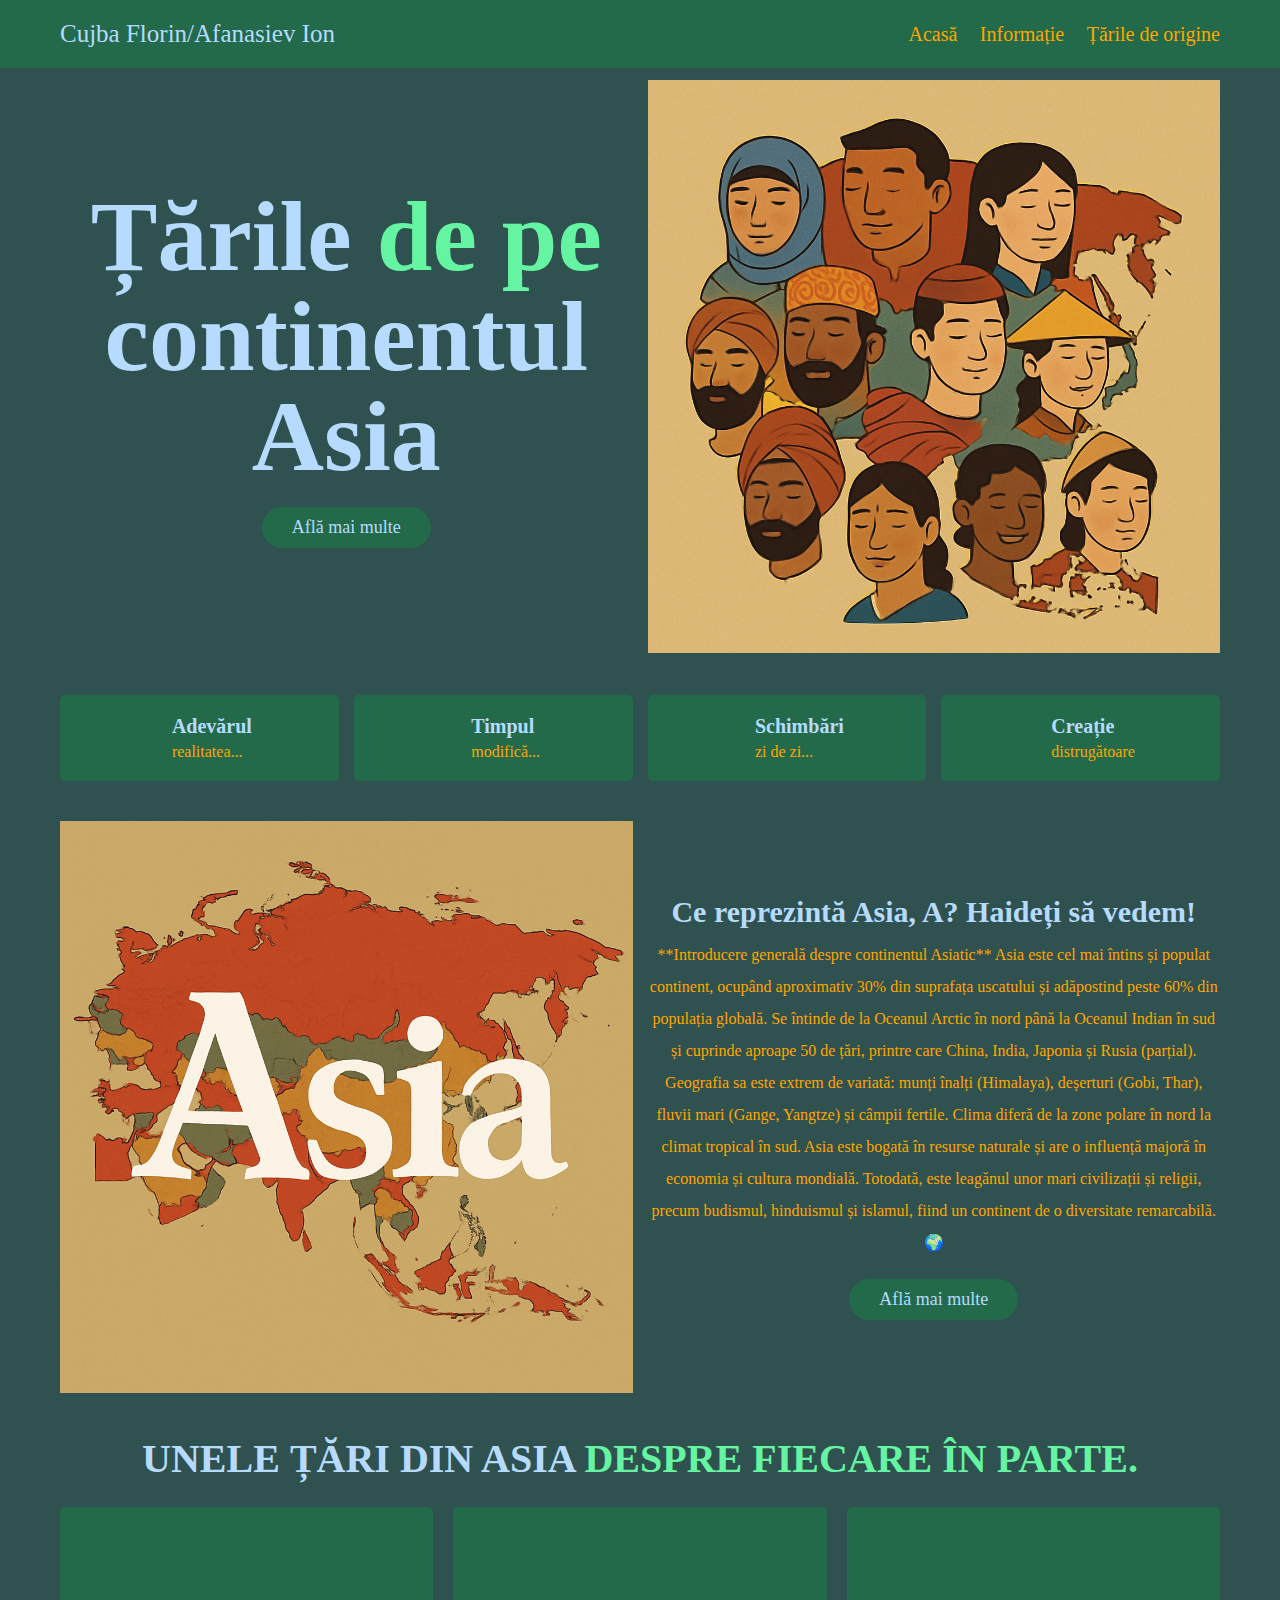
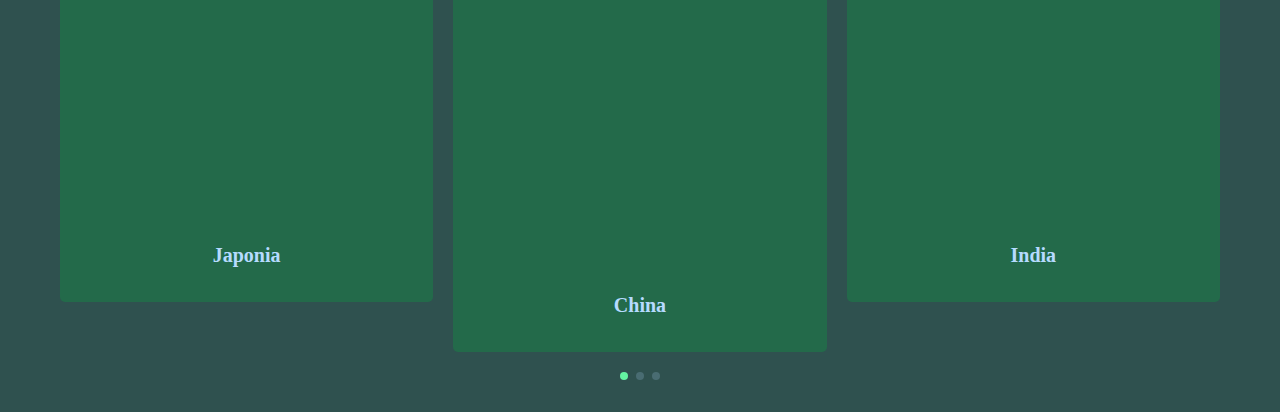
<file: index.html>
<!DOCTYPE html>
<html lang="en">

<head>
   <meta charset="UTF-8">
   <meta http-equiv="X-UA-Compatible" content="IE=edge">
   <meta name="viewport" content="width=device-width, initial-scale=1.0">
   <title> ClimaTorRyad</title>

   <!-- swiper css link  -->
   <link rel="stylesheet" href="https://unpkg.com/swiper@8/swiper-bundle.min.css" />

   <!-- font awesome cdn link  -->
   <link rel="stylesheet" href="https://cdnjs.cloudflare.com/ajax/libs/font-awesome/6.1.1/css/all.min.css">

   <!-- custom css file link  -->
   <link rel="stylesheet" href="css/style.css">

</head>

<body>



   <!-- header section starts  -->

   <header class="header">

      <section class="flex">

         <a href="#home" class="logo">Cujba Florin/Afanasiev Ion</a>

         <nav class="navbar">
            <a href="#home">Acasă</a>
            <a href="#about">Informație</a>
            <a href="#courses">Țările de origine</a>


         </nav>

         <div id="menu-btn" class="fas fa-bars"></div>

      </section>

   </header>

   <!-- header section ends -->

   <!-- home section starts  -->

   <section class="home" id="home">

      <div class="row">

         <div class="content">
            <h3>Țările <span> de pe </span> continentul Asia</h3>
            <a href="#contact" class="btn">Află mai multe</a>
         </div>

         <div class="image">
            <img src="images/Asia2.jpeg" alt="">
         </div>

      </div>

   </section>

   <!-- home section ends -->

   <!-- couter section stars  -->

   <section class="count">

      <div class="box-container">

         <div class="box">
            <i class="..."></i>
            <div class="content">
               <h3>Adevărul</h3>
               <p> realitatea...</p>
            </div>
         </div>

         <div class="box">
            <i class="..."></i>
            <div class="content">
               <h3>Timpul </h3>
               <p>modifică...</p>
            </div>
         </div>

         <div class="box">
            <i class="..."></i>
            <div class="content">
               <h3>Schimbări </h3>
               <p>zi de zi...</p>
            </div>
         </div>

         <div class="box">
            <i class="..."></i>
            <div class="content">
               <h3>Creație </h3>
               <p>distrugătoare</p>
            </div>
         </div>

      </div>

   </section>

   <!-- couter section ends -->

   <!-- about section starts  -->

   <section class="about" id="about">

      <div class="row">

         <div class="image">
            <img src="images/Asia.jpeg" alt="">
         </div>

         <div class="content">
            <h3>Ce reprezintă Asia, A? Haideți să vedem! </h3>
            <p>**Introducere generală despre continentul Asiatic**

               Asia este cel mai întins și populat continent, ocupând aproximativ 30% din suprafața uscatului și
               adăpostind peste 60% din populația globală. Se întinde de la Oceanul Arctic în nord până la Oceanul
               Indian în sud și cuprinde aproape 50 de țări, printre care China, India, Japonia și Rusia (parțial).

               Geografia sa este extrem de variată: munți înalți (Himalaya), deșerturi (Gobi, Thar), fluvii mari (Gange,
               Yangtze) și câmpii fertile. Clima diferă de la zone polare în nord la climat tropical în sud. Asia este
               bogată în resurse naturale și are o influență majoră în economia și cultura mondială.

               Totodată, este leagănul unor mari civilizații și religii, precum budismul, hinduismul și islamul, fiind
               un continent de o diversitate remarcabilă.

               🌍</p>
            <a href="#contact" class="btn">Află mai multe</a>
         </div>

      </div>

   </section>

   <!-- about section ends -->

   <!-- courses section starts  -->

   <section class="courses" id="courses">

      <h1 class="heading">Unele țări din Asia <span> Despre fiecare în parte.
         </span></h1>

      <div class="swiper course-slider">

         <div class="swiper-wrapper">

            <div class="swiper-slide slide">

               <iframe src="https://prezi.com/p/embed/ac12dEeab5EI6ntQHgKV/" id="iframe_container" frameborder="0"
                  webkitallowfullscreen="" mozallowfullscreen="" allowfullscreen="" allow="autoplay; fullscreen"
                  height="300" width="300"></iframe>
               <h3>Japonia</h3>
               <p> </p>
            </div>


            <div class="swiper-slide slide">
               <iframe src="https://prezi.com/p/embed/RVPdSctKtUtWxKtMI94F/" id="iframe_container" frameborder="0"
                  webkitallowfullscreen="" mozallowfullscreen="" allowfullscreen="" allow="autoplay; fullscreen"
                  height="350" width="350"></iframe>
               <h3>China</h3>
               <p></p>
            </div>


            <div class="swiper-slide slide">
               <iframe src="https://prezi.com/p/embed/7VC0KBFOBxuELkBlKFGz/" id="iframe_container" frameborder="0"
                  webkitallowfullscreen="" mozallowfullscreen="" allowfullscreen="" allow="autoplay; fullscreen"
                  height="300" width="300"></iframe>
               <h3>India</h3>
               <p> </p>
            </div>
           

         </div>

         <div class="swiper-pagination"></div>

      </div>

   </section>

   <!-- swiper js link  -->
   <script src="https://unpkg.com/swiper@8/swiper-bundle.min.js"></script>

   <!-- custom js file link  -->
   <script src="js/script.js"></script>

</body>

</html>
</file>
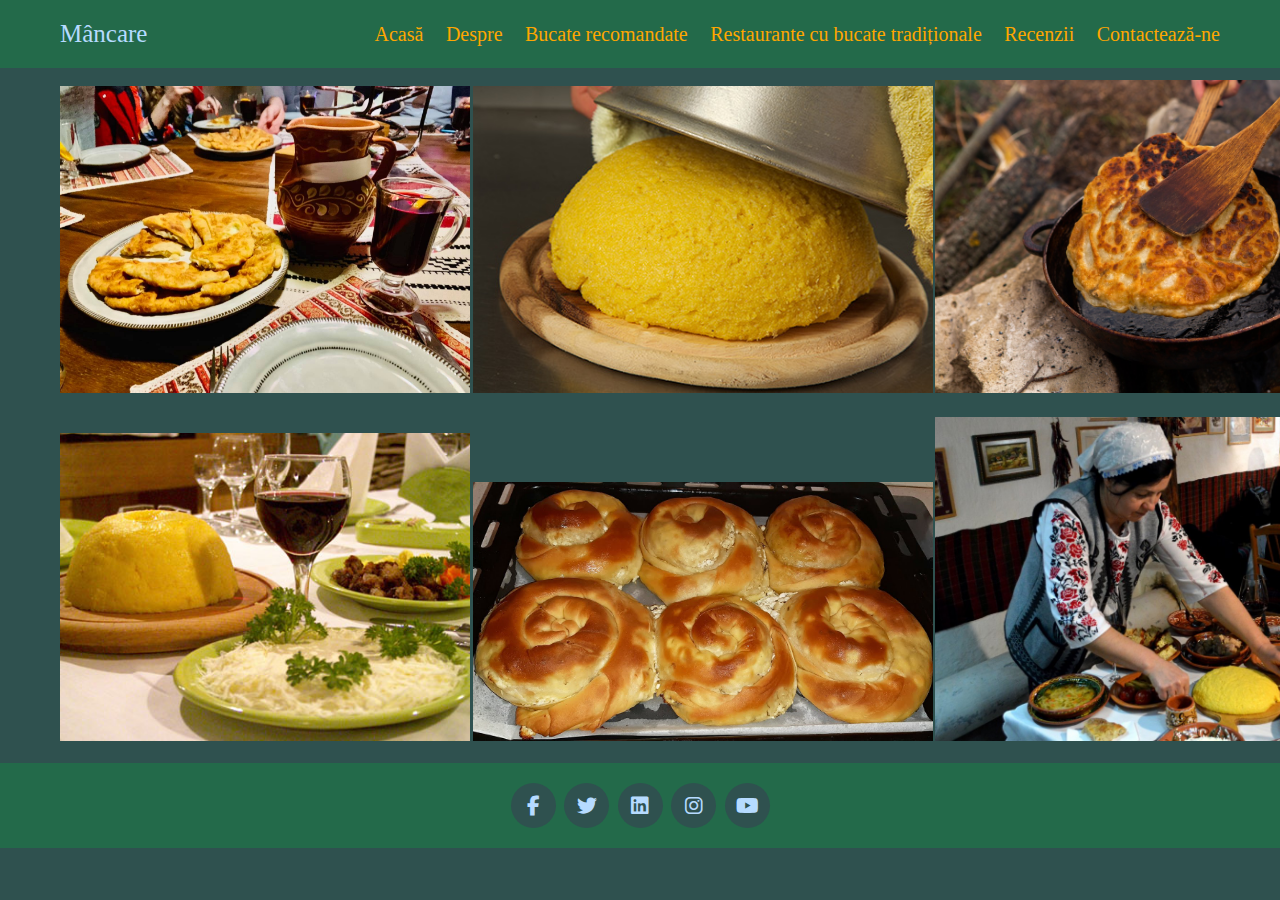
<file: galerie.html>
<!DOCTYPE html>
<html lang="en">
<head>
   <meta charset="UTF-8">
   <meta http-equiv="X-UA-Compatible" content="IE=edge">
   <meta name="viewport" content="width=device-width, initial-scale=1.0">
   <title> Bucate tradiționale moldovenești</title>

   <!-- swiper css link  -->
   <link rel="stylesheet" href="https://unpkg.com/swiper@8/swiper-bundle.min.css" />

   <!-- font awesome cdn link  -->
   <link rel="stylesheet" href="https://cdnjs.cloudflare.com/ajax/libs/font-awesome/6.1.1/css/all.min.css">

   <!-- custom css file link  -->
   <link rel="stylesheet" href="css/style.css">

</head>
<body>
  

   
<!-- header section starts  -->

<header class="header">

   <section class="flex">

      <a href="#home" class="logo">Mâncare</a>

      <nav class="navbar">
         <a href="#home">Acasă</a>
         <a href="#about">Despre</a>
         <a href="#courses">Bucate recomandate</a>
         <a href="#teachers">Restaurante cu bucate tradiționale</a>
         <a href="#reviews">Recenzii</a>
         <a href="#contact">Contactează-ne</a>
         
      </nav>

      <div id="menu-btn" class="fas fa-bars"></div>

   </section>

</header>

<section>
   <div class="galimage">
      <img width="410px" src="images/traditional.jpg" alt="">
      <img width="460px" src="images/mamaliga.jpg" alt="">
      <img width="469px" src="images/viladorului1.jpg" alt="">
   </br> </br>   </br>   
      <img width="410px" src="images/lataifas2.jpg" alt="">
      <img width="460px" src="images/gustos5.jpg" alt="">
      <img width="488px" src="images/original.jpg" alt="">

  </div>
</section>

<!-- contact section ends -->

<!-- footer section starts  -->

<footer class="footer">

   <section>

      <div class="share">
         <a href="#" class="fab fa-facebook-f"></a>
         <a href="#" class="fab fa-twitter"></a>
         <a href="#" class="fab fa-linkedin"></a>
         <a href="#" class="fab fa-instagram"></a>
         <a href="#" class="fab fa-youtube"></a>
      </div>
      
   </section>

</footer>

<!-- footer section ends -->















<!-- swiper js link  -->
<script src="https://unpkg.com/swiper@8/swiper-bundle.min.js"></script>

<!-- custom js file link  -->
<script src="js/script.js"></script>

</body>
</html>
</file>
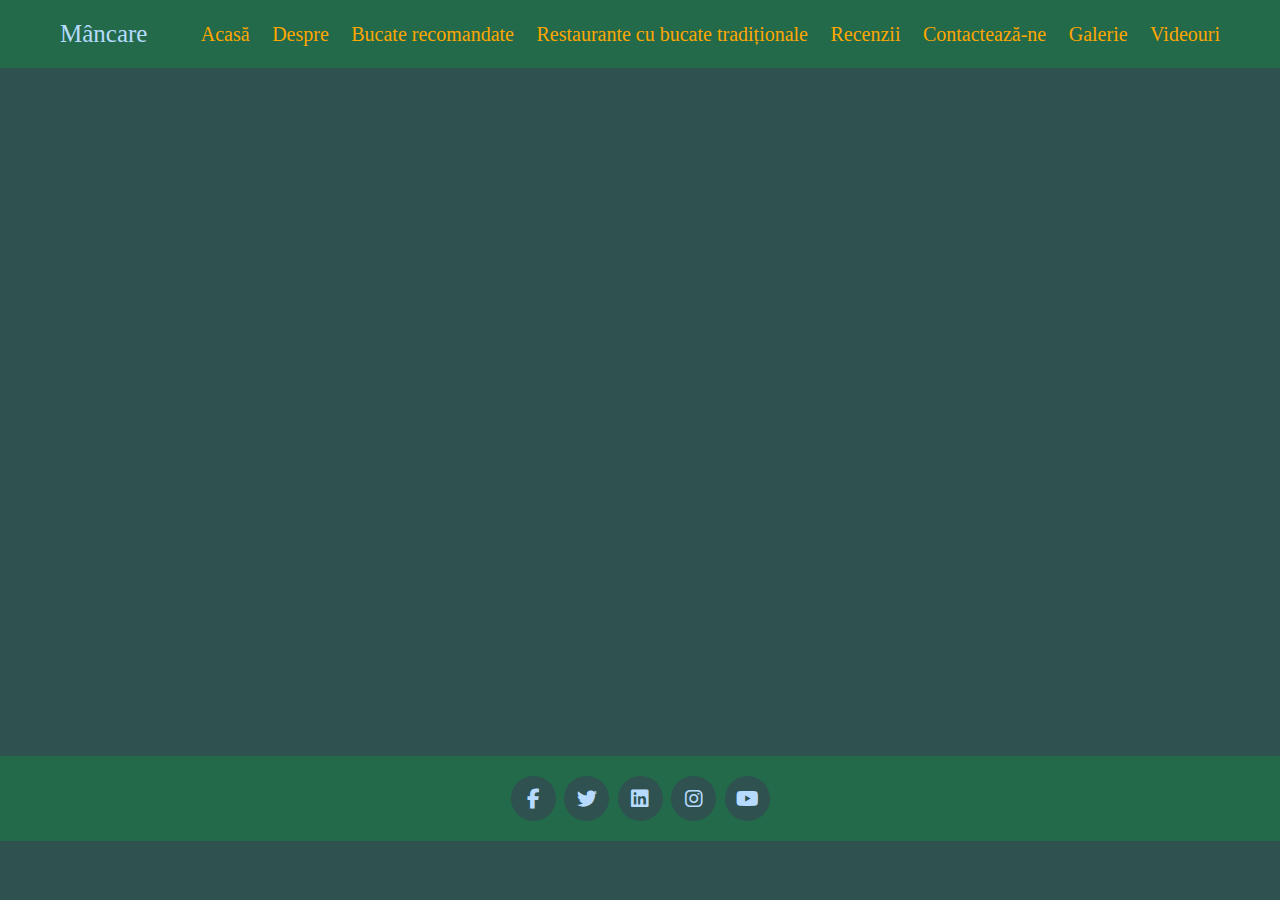
<file: video.html>
<!DOCTYPE html>
<html lang="en">
<head>
   <meta charset="UTF-8">
   <meta http-equiv="X-UA-Compatible" content="IE=edge">
   <meta name="viewport" content="width=device-width, initial-scale=1.0">
   <title> Bucate tradiționale moldovenești</title>

   <!-- swiper css link  -->
   <link rel="stylesheet" href="https://unpkg.com/swiper@8/swiper-bundle.min.css" />

   <!-- font awesome cdn link  -->
   <link rel="stylesheet" href="https://cdnjs.cloudflare.com/ajax/libs/font-awesome/6.1.1/css/all.min.css">

   <!-- custom css file link  -->
   <link rel="stylesheet" href="css/style.css">

</head>
<body>
  

   
<!-- header section starts  -->

<header class="header">

   <section class="flex">

      <a href="#home" class="logo">Mâncare</a>

      <nav class="navbar">
         <a href="#home">Acasă</a>
         <a href="#about">Despre</a>
         <a href="#courses">Bucate recomandate</a>
         <a href="#teachers">Restaurante cu bucate tradiționale</a>
         <a href="#reviews">Recenzii</a>
         <a href="#contact">Contactează-ne</a>
         <a href="pages/Galerie.html">Galerie</a>
         <a href="pages/Videouri.html">Videouri</a>
      </nav>

      <div id="menu-btn" class="fas fa-bars"></div>

   </section>

</header>

<section>
   <div class="video" >
      <iframe width="560" height="315" src="https://www.youtube.com/embed/FUl6BEt-hL4" title="YouTube video player" frameborder="0" allow="accelerometer; autoplay; clipboard-write; encrypted-media; gyroscope; picture-in-picture; web-share" allowfullscreen></iframe>
   
      <iframe width="560" height="315" src="https://www.youtube.com/embed/Y5k6z77AtXA" title="YouTube video player" frameborder="0" allow="accelerometer; autoplay; clipboard-write; encrypted-media; gyroscope; picture-in-picture; web-share" allowfullscreen></iframe>
   </br> </br>   </br>   
   <iframe width="560" height="315" src="https://www.youtube.com/embed/wBl8le-Fe4Y" title="YouTube video player" frameborder="0" allow="accelerometer; autoplay; clipboard-write; encrypted-media; gyroscope; picture-in-picture; web-share" allowfullscreen></iframe>
   
   <iframe width="560" height="315" src="https://www.youtube.com/embed/CAVRMHSF9IM" title="YouTube video player" frameborder="0" allow="accelerometer; autoplay; clipboard-write; encrypted-media; gyroscope; picture-in-picture; web-share" allowfullscreen></iframe>
</div>
</section>

<!-- contact section ends -->

<!-- footer section starts  -->

<footer class="footer">

   <section>

      <div class="share">
         <a href="#" class="fab fa-facebook-f"></a>
         <a href="#" class="fab fa-twitter"></a>
         <a href="#" class="fab fa-linkedin"></a>
         <a href="#" class="fab fa-instagram"></a>
         <a href="#" class="fab fa-youtube"></a>
      </div>
      
   </section>

</footer>

<!-- footer section ends -->















<!-- swiper js link  -->
<script src="https://unpkg.com/swiper@8/swiper-bundle.min.js"></script>

<!-- custom js file link  -->
<script src="js/script.js"></script>

</body>
</html>
</file>
<file: css/style.css>
@import url('https://fonts.googleapis.com/css2?family=Rubik:wght@300;400;500;600&display=swap');

:root{
   --green:#64f4a2;
   --white:#b6dbff;
   --light-white:#ffa600;
   --black:#2f514f;
   --light-bg:#236a4a;
}

*{
   font-family:  "Times New Roman", Times, serif;
   margin:0; padding:0;
   box-sizing: border-box;
   outline: none; border:none;
   text-decoration: none;
   transition: .2s linear;
   text-transform: none;
}

*::selection{
   background-color: var(--white);
   color:var(--black);
}

html{
   font-size: 62.5%;
   overflow-x: hidden;
   scroll-behavior: smooth;
   scroll-padding-top: 8rem;
}

::-webkit-scrollbar{
   height: .5rem;
   width: 1rem;
}

::-webkit-scrollbar-track{
   background-color: transparent;
}

::-webkit-scrollbar-thumb{
   background-color: var(--green) ;
   border-radius: 5rem;
}

body{
   background-color: var(--black);
}

section{
   max-width: 1200px;
   margin:0 auto;
   padding:2rem;
}

.btn{
   display: inline-block;
   margin-top: 1rem;
   border-radius: 5rem;
   background-color: var(--light-bg);
   cursor: pointer;
   color:var(--white);
   font-size: 1.8rem;
   padding:1rem 3rem;
}

.btn:hover{
   background-color: var(--white);
   color:var(--black);
}

.heading{
   margin-bottom: 2.5rem;
   text-align: center;
   font-size: 4rem;
   color:var(--white);
   text-transform: uppercase;
}

.heading span{
   color:var(--green);
   text-transform: uppercase;
}

.header{
   position: fixed;
   top:0; left:0; right:0;
   z-index: 1000;
   background-color: var(--light-bg);
}

.header .flex{
   position: relative;
   display: flex;
   align-items: center;
   justify-content: space-between;
}

.header .flex .logo{
   font-size: 2.5rem;
   color:var(--white);
}

.header .flex .navbar a{
   margin-left: 2rem;
   color:var(--light-white);
   font-size: 2rem;
}

.header .flex .navbar a:hover{
   color:var(--green);
}

#menu-btn{
   cursor: pointer;
   color:var(--white);
   font-size: 2.5rem;
   display: none;
}

.home{
   margin-top: 6rem;
}

.home .row{
   display: flex;
   align-items: center;
   flex-wrap: wrap-reverse;
   gap:1.5rem;
}

.home .row .content{
   flex:1 1 40rem;
   text-align: center;
}

.home .row .image{
   flex:1 1 40rem;
}

.home .row .image img{
   width: 100%;
}

.home .row .content h3{
   margin-bottom: 1rem;
   font-size: 10rem;
   color:var(--white);
   line-height: 1;
}

.home .row .content h3 span{
   color:var(--green);
}

.count .box-container{
   display: grid;
   grid-template-columns: repeat(auto-fit, minmax(27rem, 1fr));
   gap:1.5rem;
   align-items: flex-start;
}

.count .box-container .box{
   background-color: var(--light-bg);
   border-radius: .5rem;
   padding:2rem;
   display: flex;
   align-items: center;
   justify-content: center;
   gap:2.5rem;
}

.count .box-container .box i{
   font-size: 5rem;
   color:var(--green);
}

.count .box-container .box .content h3{
   font-size: 2rem;
   color:var(--white);
   margin-bottom: .5rem;
}

.count .box-container .box .content p{
   font-size: 1.6rem;
   color:var(--light-white);
} 

.about .row{
   display: flex;
   align-items: center;
   gap: 1.5rem;
   flex-wrap: wrap;
}

.about .row .image{
   flex:1 1 40rem;
}

.about .row .image img{
   width: 100%;
}

.about .row .content{
   text-align: center;
   flex:1 1 40rem;
}

.about .row .content h3{
   font-size: 3rem;
   color:var(--white);
}

.about .row .content p{
   padding:1rem 0;
   line-height: 2;
   font-size: 1.6rem;
   color:var(--light-white);
}

.courses .slide{
   background-color: var(--light-bg);
   border-radius: .5rem;
   text-align: center; 
   padding:2rem;
   margin-bottom: 4rem;
   user-select: none;
}

.courses .slide img{
   height: 25rem;
   width: 100%;
}

.courses .slide h3{
   margin:1.5rem 0;
   font-size: 2rem;
   color:var(--white);
}

.courses .slide p{
   line-height: 2;
   font-size: 1.6rem;
   color:var(--light-white);
}

.swiper-pagination-bullet{
   background-color: var(--white);
}
 
.swiper-pagination-bullet-active{
   background-color: var(--green);
}

.teachers .slide{
   position: relative;
   overflow: hidden;
   margin-bottom: 4rem;
   user-select: none;
}

.teachers .slide img{
   height: 55rem;
   width: 100%;
   object-fit: cover;
   border-radius: .5rem;
}

.teachers .slide h3{
   margin-top: 1.5rem;
   font-size: 2rem;
   text-align: center;
   color:var(--white);
}

.teachers .slide .share{
   position: absolute;
   top:1rem; left:-10rem;
}

.teachers .slide:hover .share{
   left: 2rem;
}

.teachers .slide .share a{
   display: block;
   margin-top: 1rem;
   height: 4.5rem;
   width: 4.5rem;
   line-height: 4.5rem;
   border-radius: .5rem;
   background-color: var(--white);
   color:var(--black);
   text-align: center;
   font-size: 2rem;
}

.teachers .slide .share a:hover{
   background-color: var(--green);
   color:var(--white);
}

.reviews-slider .slide{
   border-radius: .5rem;
   background-color: var(--light-bg);
   padding:2rem;
   margin-bottom: 4rem;
   user-select: none;
}

.reviews-slider .slide p{
   line-height: 2;
   font-size: 1.6rem;
   color:var(--light-white);
}

.reviews-slider .slide .user{
   display: flex;
   align-items: center;
   gap:1.5rem;
   margin-top: 1.5rem;
}

.reviews-slider .slide .user img{
   height: 7rem;
   width: 7rem;
   border-radius: 50%;
   object-fit: cover;
}

.reviews-slider .slide .user h3{
   font-size: 2rem;
   color:var(--white);
   margin-bottom: .7rem;
}

.reviews-slider .slide .user .stars i{
   font-size: 1.5rem;
   color:var(--green);
}

.contact .row{
   display: flex;
   align-items: center;
   flex-wrap: wrap;
   gap:1.5rem;
}

.contact .row .image{
   flex: 1 1 40rem;
}

.contact .row .image img{
   width: 100%;
}

.contact .row form{
   flex:1 1 40rem;
}

.contact .row form .box{
   width: 100%;
   margin-top: 1rem;
   margin-bottom: 2rem;
   border-radius: .5rem;
   background-color: var(--light-bg);
   font-size: 1.8rem;
   color:var(--blue);
   padding:1.4rem;
   text-transform: none;
}

.contact .row form span{
   font-size: 1.6rem;
   color:var(--light-white);
}

.contact .row form .radio{
   margin-top: 2rem;
   margin-bottom: 1rem;
}

.contact .row form .radio label{
   font-size: 1.6rem;
   color:var(--light-white);
   margin-left: .5rem;
   cursor: pointer;
}

.contact .row form .radio #female{
   margin-left: 2rem;
}

.contact .row form .radio input{
   appearance: none;
   height: 2rem;
   width: 2rem;
   background-color: var(--light-white);
   cursor: pointer;
}

.contact .row form .radio input:checked{
   background-color: var(--green);
   border-radius: 5rem;
}

.contact .row form .radio #male:checked ~ label[for="male"]{
   color:var(--green);
}

.contact .row form .radio #female:checked ~ label[for="female"]{
   color:var(--green);
}

.footer{
   background-color: var(--light-bg);
   text-align: center;
   /* padding-bottom: 7rem; */
}

.footer .share a{
   margin:0 .3rem;
   height: 4.5rem;
   width: 4.5rem;
   line-height: 4.5rem;
   border-radius: 50%;
   font-size: 2rem;
   color:var(--white);
   background-color: var(--black);;
}

.footer .share a:hover{
   background-color: var(--green);
}

.footer .credit{
   margin-top: 2.5rem;
   padding:1.5rem;
   padding-top: 2.5rem;
   border-top: .1rem solid var(--light-white);
   font-size: 2rem;
   color:var(--light-white);
}

.footer .credit span{
   color:var(--blue);
}
.galimage{
width: 250vh;
margin-top: 60px;
border-radius: 8px 8px 8px 8px;


}
.video{
   width: 250vh;
   margin-top: 60px;
border-radius: 8px 8px 8px 8px;
}

 












/* media queries  */

@media (max-width:991px){

   html{
      font-size: 55%;
   }

   .home .row .content h3{
      font-size: 8rem;
   }

}

@media (max-width:768px){

   #menu-btn{
      display: inline-block;
   }

   #menu-btn.fa-times{
      transform: rotate(180deg);
   }

   .header .flex .navbar{
      position: absolute;
      top:99%; left:0; right:0;
      border-top: .1rem solid var(--light-white);
      border-bottom: .1rem solid var(--light-white);
      background-color: var(--light-bg);
      clip-path: polygon(0 0, 100% 0, 100% 0, 0 0);
   }

   .header .flex .navbar.active{
      clip-path: polygon(0 0, 100% 0, 100% 100%, 0 100%);
   }
   
   .header .flex .navbar a{
      display: block;
      margin:2rem;
   }

   .home .row .content h3{
      font-size: 6rem;
   }

}

@media (max-width:450px){

   html{
      font-size: 50%;
   }
   
   .home .row .content h3{
      font-size: 5rem;
   }

   .heading{
      font-size: 3rem;
   }

}
</file>
